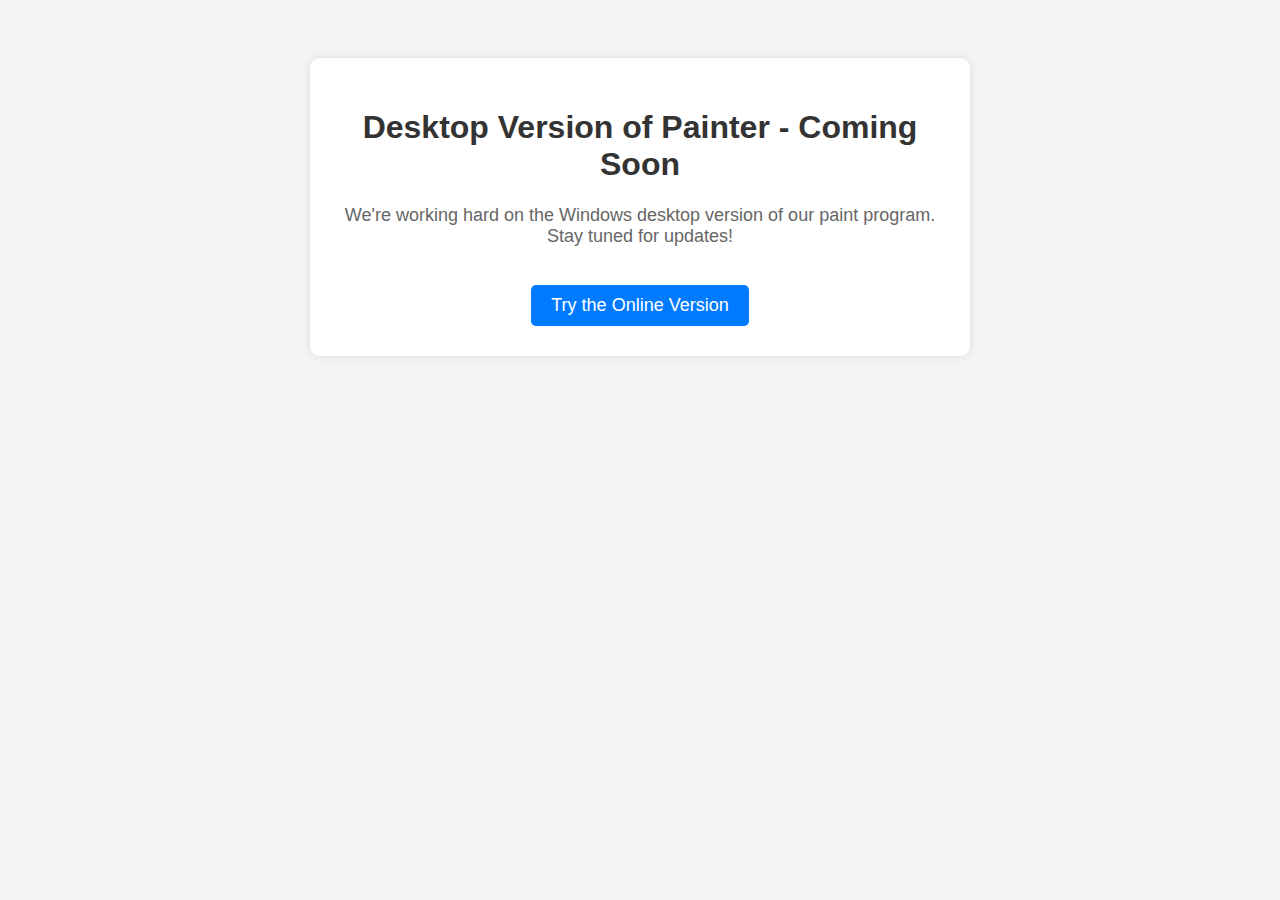
<file: index.html>
<!DOCTYPE html>
<html lang="en">
<head>
    <meta charset="UTF-8">
    <meta name="viewport" content="width=device-width, initial-scale=1.0">
    <title>Paint Program - Coming Soon</title>
    <style>
        body {
            font-family: Arial, sans-serif;
            text-align: center;
            padding: 50px;
            background-color: #f4f4f4;
        }
        .container {
            max-width: 600px;
            margin: auto;
            background: white;
            padding: 30px;
            border-radius: 10px;
            box-shadow: 0 0 10px rgba(0, 0, 0, 0.1);
        }
        h1 {
            color: #333;
        }
        p {
            color: #666;
            font-size: 18px;
        }
        .button {
            display: inline-block;
            padding: 10px 20px;
            font-size: 18px;
            color: white;
            background-color: #007BFF;
            text-decoration: none;
            border-radius: 5px;
            margin-top: 20px;
        }
        .button:hover {
            background-color: #0056b3;
        }
    </style>
</head>
<body>
    <div class="container">
        <h1>Desktop Version of Painter - Coming Soon</h1>
        <p>We're working hard on the Windows desktop version of our paint program. Stay tuned for updates!</p>
        <a href="paint.html" class="button">Try the Online Version</a>
    </div>
</body>
</html>
</file>
